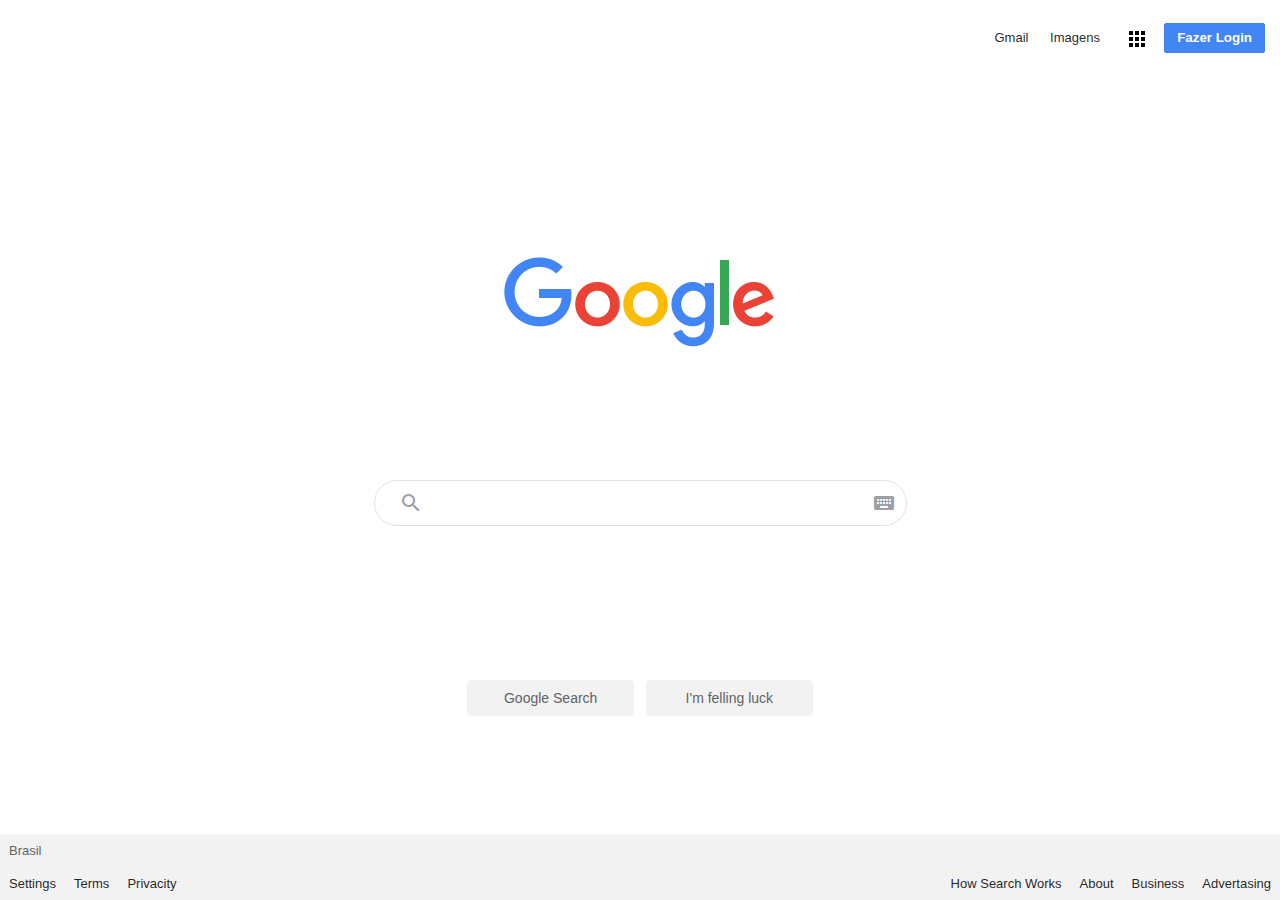
<file: google-home/index.html>
<!DOCTYPE html>
<html lang="en">
    <head>
        <link rel="stylesheet" href="styles/style.css">
        <link rel="stylesheet" href="https://fonts.googleapis.com/icon?family=Material+Icons">
        <title>Google</title>
    </head>
    <style>        
    </style>
    <body>
        <header>
            <a href="#">Gmail</a>
            <a href="#">Imagens</a>
            <a href="#" id="more"></a>
            <button id="login">Fazer Login</button>
        </header>
        <main>
            <img src="icons/googlelogo.png" alt="Google Logo">
            <div class="search-content">
            <div class="search-bar">
                <div class="icon-search">
                    <i class="material-icons">search</i>
                </div>
                    <input type="text">
                <div class="icon-search">
                    <i class="material-icons">keyboard</i>
                </div>
            </div>
            </div>
            <div class="buttons">
                <button >Google Search</button>
                <button >I'm felling luck</button>
                
            </div>
        </main>
        <footer>
            <span>Brasil</span>
            <div class="footer">
                <div class="right">
                    <a href="#">Advertasing</a>
                    <a href="#">Business</a>
                    <a href="#">About</a>
                    <a href="#">How Search Works</a>
                </div>
                <div class="left">
                    <a href="#">Settings</a>
                    <a href="#">Terms</a>
                    <a href="#">Privacity</a>
                </div>
            </div>
        </footer>
    </body>
</html>
</file>
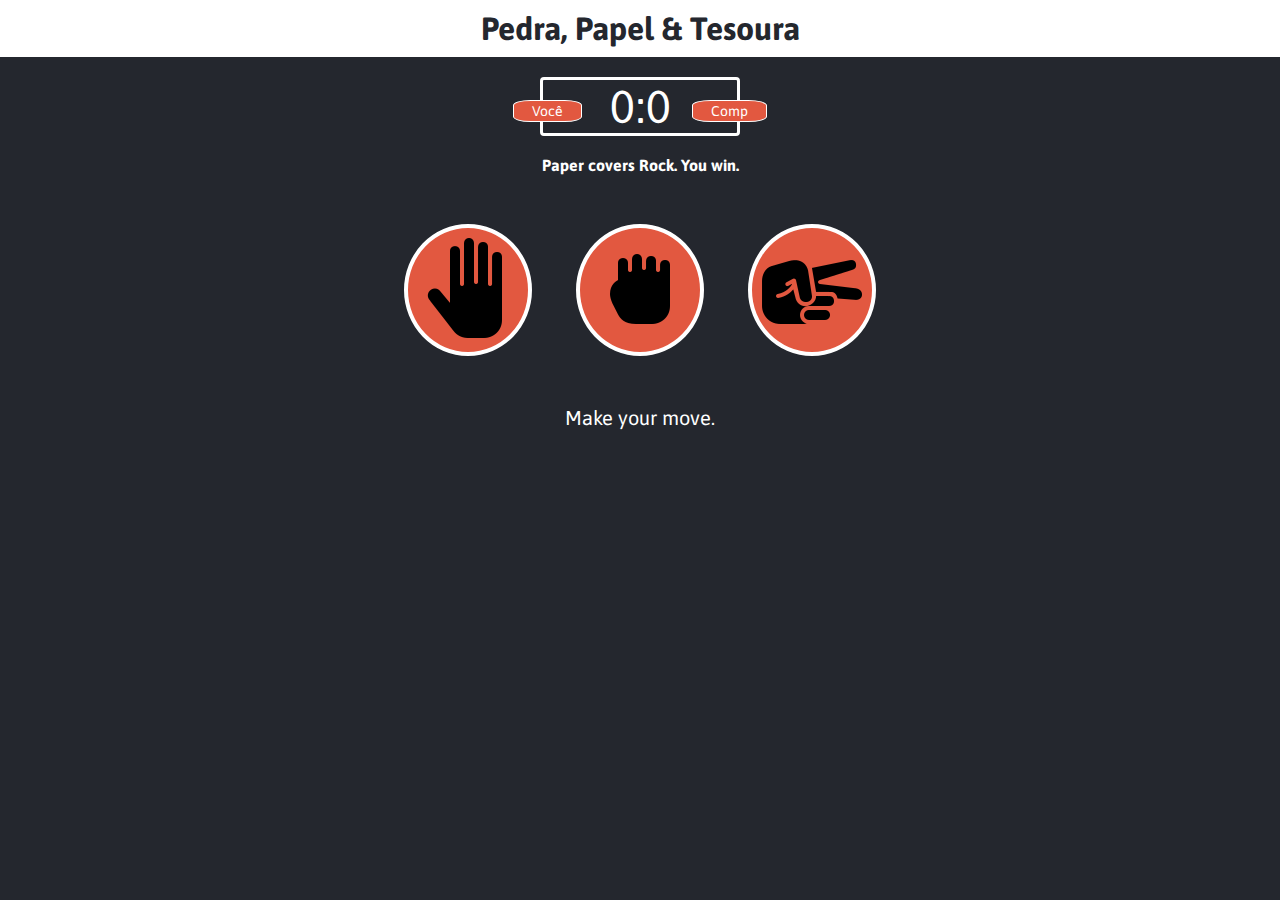
<file: rock-paper-scissors/index.html>
<!DOCTYPE html>
<html lang="en">
<head>
    <meta charset="UTF-8">
    <meta name="viewport" content="width=device-width, initial-scale=1.0">
    <title>Rock Paper Scissors</title>
    <link rel="stylesheet" href="main.css">
</head>
<style>
</style>
<body>
    <header>
        <h1>Pedra, Papel & Tesoura</h1>
    </header>

    <div class="score-board">
        <div id="user-label" class="badge">
            Você
        </div>
        <div id="comp-label" class="badge">
            Comp
        </div>
        <span id="user-score">0</span>:<span id="comp-score">0</span>
    </div>
        <div class="result">
            <p> Paper covers Rock. You win.</p>
        </div>

        <div class ="choices">
            <div class="choice" id="p">
                <img src="img/paper.png" width="100px" >
            </div>
            <div  class="choice" id="r">
                <img src="img/rock.png" width="100px">
            </div>
            <div  class="choice" id="s">
                <img src="img/scissors.png" width="100px">
            </div>
        </div>
        <p id="action-menssage"> Make your move.</p>
 
   
</body>
<script src="app.js"></script>
</html>
</file>
<file: google-home/styles/style.css>
:root{
    --text-a-color: rgba(0,0,0,0.87);
}

*{
    margin: 0;
    padding: 0;
}





html, body {
    height: 100%;
    margin: auto;
}
body{
    font-family: arial, sans-serif;
    font-size: 13px;
    display: flex;
    flex-direction: column;
    align-items: center;
}
header {
    order: 0;
    flex-grow: 2;
    align-self: flex-end;
    padding: 15px;
}

#more{
    background-image: url("../icons/app-icon.png");
    background-position: -132px -38px;
    background-size: 528px 68px;
    display: inline-block;
    height: 30px;
    width: 30px;
    vertical-align: middle;
    box-sizing: border-box;
}

#login{
    color: #fff;
    cursor: default;
    text-decoration: none;
    border: 1px solid #4285f4;
    font-weight: bold;
    outline: none;
    background: #4285f4;;
    display: inline-block;
    line-height: 28px;
    border-radius: 2px;
    padding: 0 12px;
}
.search-content{
    background-color: #fff;
    display: flex;
    border: 1px solid #dfe1e5;
    box-shadow: nono;
    border-radius: 24px;
    height: 44px;
    margin: auto;
    padding-right:20px;

}
.search-bar {
    border: solid;
    border-width: 1px;
    border-radius: 25px;
    padding: 5px 8px 0 16px;
    padding: 14px;
    background-color: transparent;
    border: none;
    color: var(--text-a-color);
    margin: 0;
    padding: 2%;
    display: flex;
}
input {
    border: none;
    font-size: 16px;
    width: 435px;
    line-height: 34px;
    outline: none;
    display: flex;
    flex: 100%;
    
    /* margin-top: -37px; */
}
.icon-seach{
    display: flex;
    height:100%;
    width: 100%;
    padding: 13px;
    margin-top: -5;
}
i{
    display: inline-block;
    color:  #9aa0a6;
    padding-left: 14px;
}
a:hover {
    color: rgb(95, 99, 104);
    text-decoration: underline;
}
span {
    margin: 9px;
}
.buttons{
    margin-bottom: 20%;
}
.buttons > button {
    width: 167px;
    height: 34;
    padding: 3px 8px;
    margin: 5px;
    background-color:#f2f2f2;
    border: 1px solid #f2f2f2;
    border-radius: 4px;
    color:#5F6368;
    font-size: 14px;
    margin: 11px 4px;
    padding: 0 16px;
    line-height: 27px;
    height: 36px;
    min-width: 54px;
    text-align: center;
    cursor: pointer;
    user-select: none;
    
}

.buttons > button:hover {
    background-image: -moz-linear-gradient(top,#f8f8f8,#f1f1f1);
    -moz-box-shadow: 0 1px 1px rgba(0,0,0,.1);
    background-color: #f8f8f8;
    background-image: linear-gradient(top,#f8f8f8,#f1f1f1);
    background-image: -o-linear-gradient(top,#f8f8f8,#f1f1f1);
    border: 1px solid #c6c6c6;
    box-shadow: 0 1px 1px rgba(0,0,0,.1);
    color: #222;
}


.search-bar:hover {
    box-shadow: 0px 0px 3px 1px #666666;
}

img{
    margin: -37px;
    padding: 25px;
}

main {
    order: 1;
    flex-grow: 3;
    display: flex;
    flex-direction: column;
    align-items: center;
}

footer {
    order: 2;
    flex-grow: 0;
    display: flex;
    flex-direction: column;
    width: 100%;
    color: rgb(95, 99, 104);
    background-color: #f2f2f2;
}
.footer {
    order: 1;
    display: flex;
    flex-direction: row;

}
.left {
    order: 0;
    flex-grow: 1;
    display: flex;
    flex-flow: row;
}
.right {
    order: 1;
    flex-grow: 1;
    display: flex;
    flex-flow: row-reverse;
}
a {
    color:var(--text-a-color);
    text-decoration: inherit;
    margin: 9px;
}
</file>
<file: rock-paper-scissors/main.css>
@import url('https://fonts.googleapis.com/css2?family=Asap:ital,wght@0,400;0,700;1,700&display=swap');

*{
    margin: 0;
    padding: 0;
    box-sizing: border-box;
}

body{
    background-color:  #24272e;
}
header{
    background: white;
    padding: 10px;
}
header > h1{
    color: #24272e;
    font-family: 'Asap', sans-serif;
    text-align: center;
}

.score-board{
    margin: 20px auto;
    border: 3px solid white;
    border-radius: 4px;
    text-align: center;
    width: 200px;
    font-size: 46px;
    font-family: 'Asap', sans-serif;
    position: relative;
    color: white;
}

.badge{
    background: #e25840;
    border-radius: 25%;
    border: 1px solid white;
    font-size:  14px;
    padding: 2px 18px;
    font-family: 'Asap', sans-serif;
}

#user-label{
    position: absolute;
    top: 20px;
    left: -30px;
}

#comp-label{
    position: absolute;
    top: 20px;
    right: -30px;
}

.result{
    text-align: center;
}

.result > p{
    color: white;
    font-family: 'Asap', sans-serif;
    font-weight: bold;
}

.choices{
    margin: 50px 0;
    text-align: center;
}

.choice{
    border: 4px solid white;
    border-radius: 50%;
    margin: 0 20px;
    padding: 10px;
    display: inline-block;
    background:  #e25840;
    transition: all 0.3s ease;
}

.choice:hover{
    cursor: pointer;
    background: white;
}

#action-menssage{
    color: white;
    font-family: 'Asap', sans-serif;
    text-align: center;
    font-size: 20px;
}

.green-glow{
    border: 4px solid #4dcc7d;
    box-shadow: 0 0 10px #1be03f;
}


.red-glow{
    border: 4px solid #ca1212;
    box-shadow: 0 0 10px #b30404;
}


.gray-glow{
    border: 4px solid #97a39c;
    box-shadow: 0 0 10px #f0f3f0;
}
</file>
